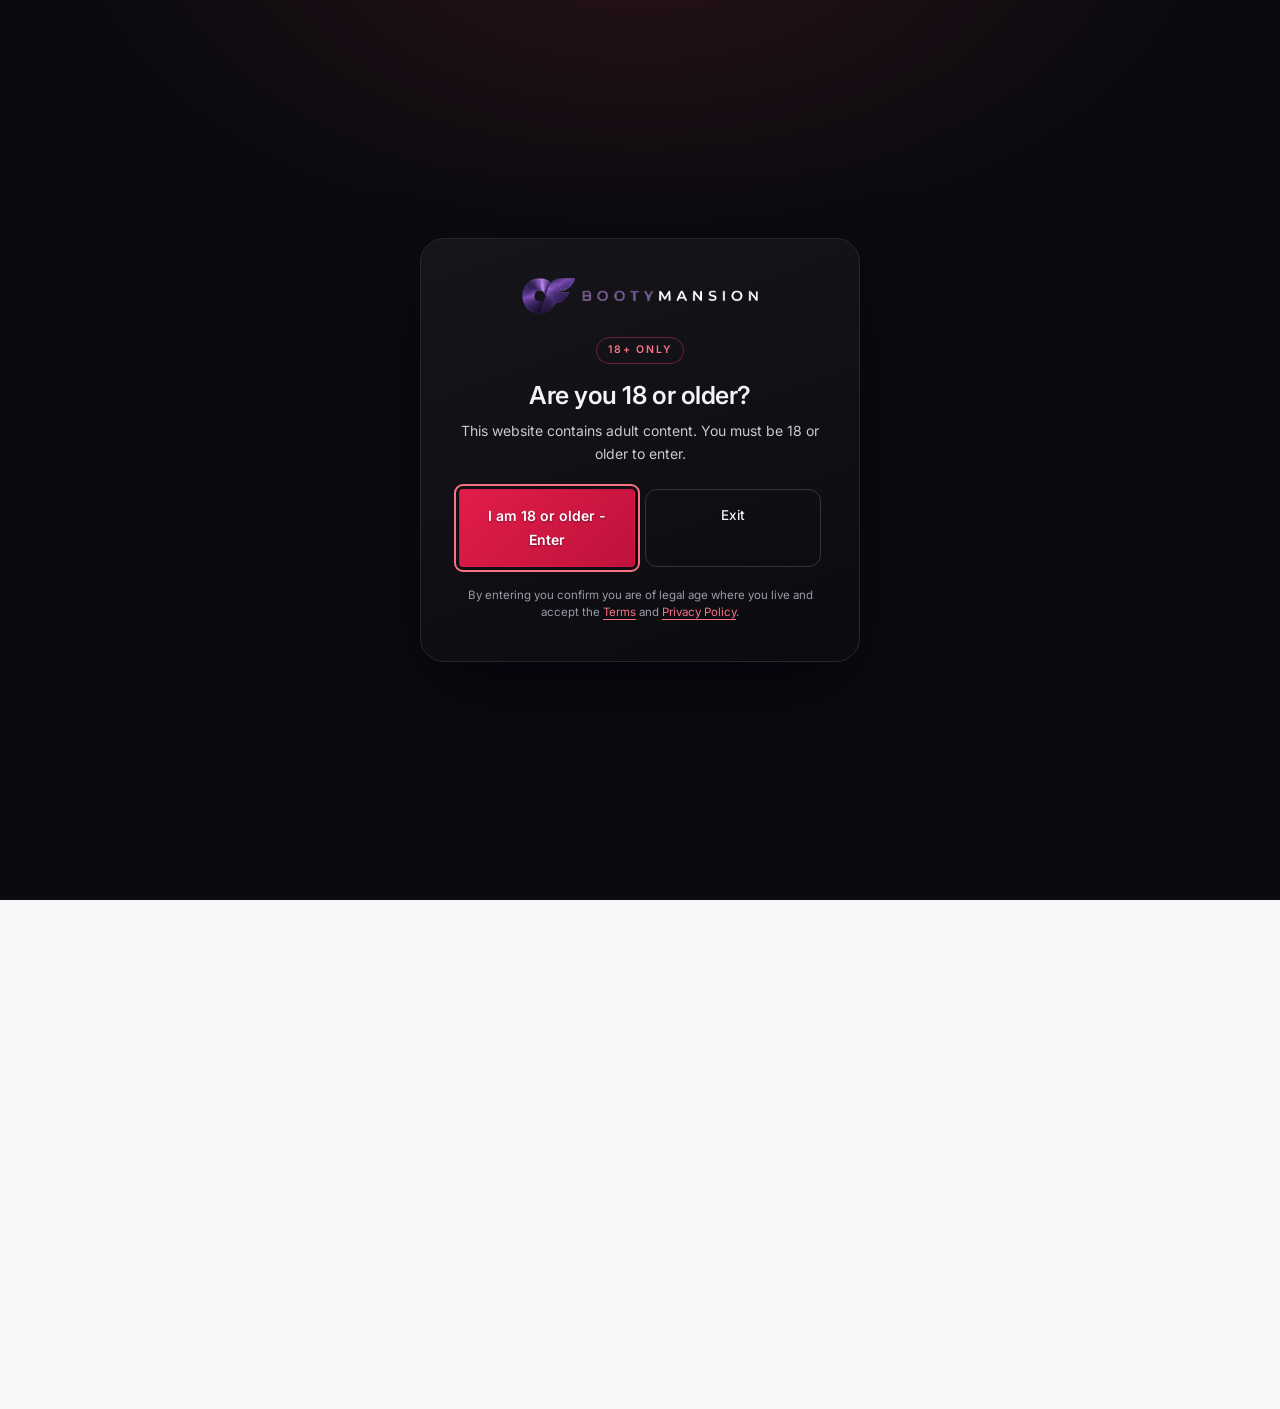
<file: compliance.html>
<!doctype html>
<html lang="en">
<head>
  <meta charset="utf-8">
  <meta name="viewport" content="width=device-width, initial-scale=1">
  <meta name="theme-color" content="#050507">
  <meta name="color-scheme" content="dark light">
  <meta name="robots" content="index,follow">
  <meta name="rating" content="adult">
  <meta name="RATING" content="RTA-5042-1996-1400-1577-RTA">

  <title>18 U.S.C. 2257 &amp; Compliance · BootyMansion</title>
  <meta name="description" content="Age-restriction, labelling and 18 U.S.C. §2257 compliance information for BootyMansion.">

  <link rel="icon" type="image/png" sizes="32x32" href="./assets/favicon-32.png">
  <link rel="icon" type="image/png" sizes="192x192" href="./assets/favicon-192.png">
  <link rel="apple-touch-icon" href="./assets/apple-touch-icon.png">

  <script>
    (function () {
      var theme = "dark";
      try {
        var saved = localStorage.getItem("theme");
        if (saved === "light" || saved === "dark") theme = saved;
        else if (window.matchMedia && window.matchMedia("(prefers-color-scheme: light)").matches) theme = "light";
      } catch (error) {
        if (window.matchMedia && window.matchMedia("(prefers-color-scheme: light)").matches) theme = "light";
      }
      document.documentElement.setAttribute("data-theme", theme);
    })();
  </script>

  <link rel="preconnect" href="https://fonts.googleapis.com">
  <link rel="preconnect" href="https://fonts.gstatic.com" crossorigin>
  <link href="https://fonts.googleapis.com/css2?family=Inter:wght@400;500;600;700&display=swap" rel="stylesheet">
  <link rel="stylesheet" href="./assets/preloader.css">
  <link rel="stylesheet" href="./assets/legal.css">
</head>
<body>
  <script src="./assets/age-gate.js"></script>
  <script src="./assets/preloader.js"></script>

  <a class="skip-link" href="#main">Skip to content</a>

  <header class="site-header">
    <div class="header-inner">
      <a class="brand" href="/" aria-label="BootyMansion home">
        <span class="brand-logo" role="img" aria-label="BootyMansion"></span>
      </a>
      <nav class="header-nav" aria-label="Site">
        <a href="/">Home</a>
        <a href="./terms.html">Terms</a>
        <a href="./privacy.html">Privacy</a>
        <a href="./compliance.html" aria-current="page">2257 / Compliance</a>
      </nav>
    </div>
  </header>

  <main id="main">
    <p class="eyebrow">Legal</p>
    <h1>18 U.S.C. § 2257 &amp; Compliance</h1>
    <p class="updated">Last updated: 31 October 2026</p>

    <div class="card">
      <p class="placeholder-note">Placeholder copy. If you publish content you produced yourself, add the real records custodian, business address and inspection hours here and keep the underlying records. If you only embed third-party content, confirm the exemption wording below with a lawyer.</p>

      <h2>Age restriction</h2>
      <p>This website is intended for adults only. Visitors must confirm they are 18 years or older before entering, and the confirmation is remembered for 30 days. The site is labelled with the Restricted To Adults (RTA) meta tag so parental-control software can filter it.</p>

      <h2>18 U.S.C. § 2257 statement</h2>
      <p>All performers depicted in content published directly by this site were over the age of 18 at the time the content was created. Records required by 18 U.S.C. § 2257 and 28 C.F.R. Part 75 are kept by:</p>
      <ul>
        <li><strong>Records custodian:</strong> [full name]</li>
        <li><strong>Business address:</strong> [street address, city, country]</li>
        <li><strong>Contact:</strong> [email address]</li>
        <li><strong>Inspection hours:</strong> [days and hours]</li>
      </ul>

      <h2>Third-party content</h2>
      <p>Some videos are embedded from third-party hosts. For that content, this site is not a “producer” as defined by 18 U.S.C. § 2257 and the records are held by the original producer or host. We link only to sources that state they are 18+ and that their performers are adults.</p>

      <h2>Content standards</h2>
      <ul>
        <li>No content involving minors, or anyone who appears to be a minor.</li>
        <li>No content that is non-consensual, coerced or obtained unlawfully.</li>
        <li>No content that depicts illegal acts.</li>
        <li>Requests for removal of content are actioned promptly.</li>
      </ul>

      <h2>Report a problem</h2>
      <p>To report unlawful, underage or non-consensual material, or to request removal of content, contact <strong>[your contact email]</strong> with the page URL. Reports involving minors are escalated immediately and the content is removed while we investigate.</p>
    </div>
  </main>

  <footer class="site-footer">
    <div class="footer-inner">
      <a class="brand footer-brand" href="/" aria-label="BootyMansion home"><span class="brand-logo" role="img" aria-label="BootyMansion"></span></a>
      <p>© <span id="year">2026</span> BootyMansion. 18+ only.</p>
      <nav class="footer-links" aria-label="Legal">
        <a href="/">Home</a>
        <a href="./terms.html">Terms</a>
        <a href="./privacy.html">Privacy</a>
        <a href="./compliance.html" aria-current="page">18 U.S.C. 2257 / Compliance</a>
      </nav>
    </div>
  </footer>

  <script>document.getElementById("year").textContent = new Date().getFullYear();</script>
</body>
</html>
</file>
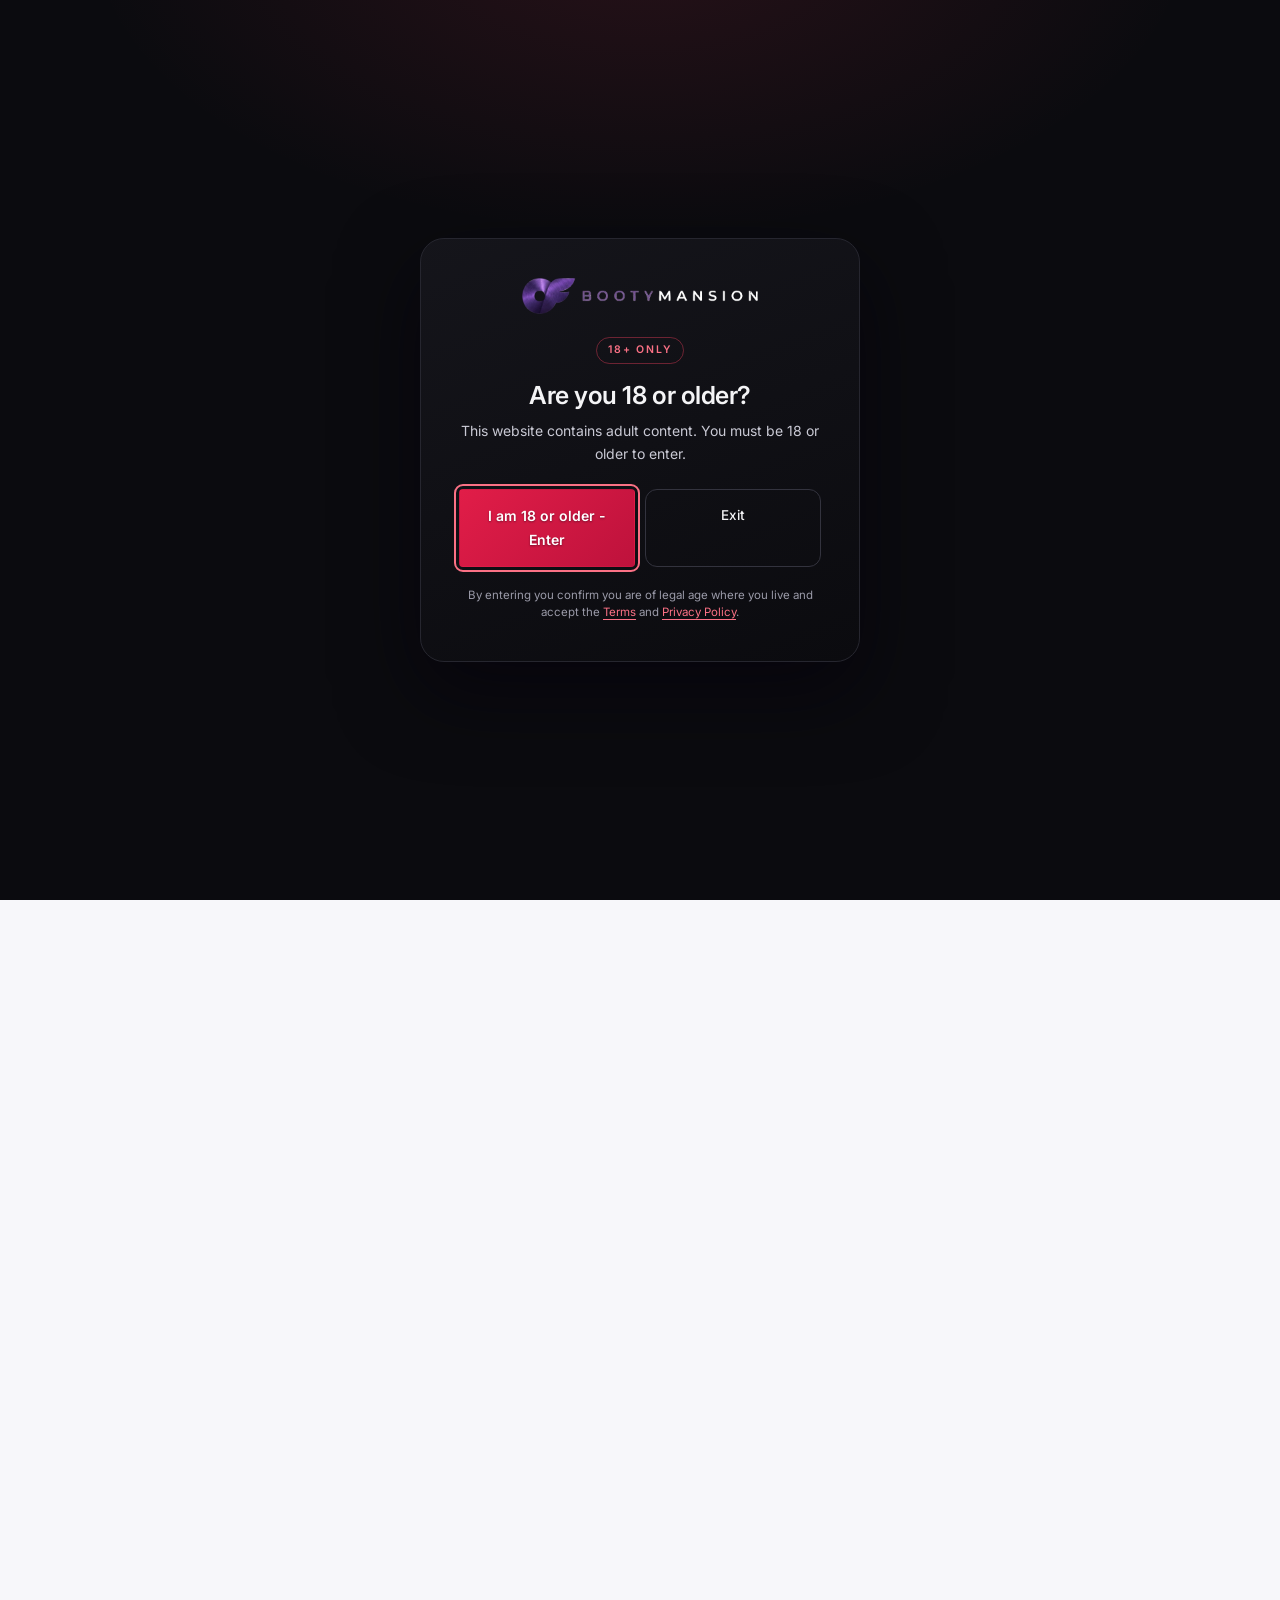
<file: privacy.html>
<!doctype html>
<html lang="en">
<head>
  <meta charset="utf-8">
  <meta name="viewport" content="width=device-width, initial-scale=1">
  <meta name="theme-color" content="#050507">
  <meta name="color-scheme" content="dark light">
  <meta name="robots" content="index,follow">
  <meta name="rating" content="adult">
  <meta name="RATING" content="RTA-5042-1996-1400-1577-RTA">

  <title>Privacy Policy · BootyMansion</title>
  <meta name="description" content="How BootyMansion handles data: age verification, preferences, cookies and advertising.">

  <link rel="icon" type="image/png" sizes="32x32" href="./assets/favicon-32.png">
  <link rel="icon" type="image/png" sizes="192x192" href="./assets/favicon-192.png">
  <link rel="apple-touch-icon" href="./assets/apple-touch-icon.png">

  <script>
    (function () {
      var theme = "dark";
      try {
        var saved = localStorage.getItem("theme");
        if (saved === "light" || saved === "dark") theme = saved;
        else if (window.matchMedia && window.matchMedia("(prefers-color-scheme: light)").matches) theme = "light";
      } catch (error) {
        if (window.matchMedia && window.matchMedia("(prefers-color-scheme: light)").matches) theme = "light";
      }
      document.documentElement.setAttribute("data-theme", theme);
    })();
  </script>

  <link rel="preconnect" href="https://fonts.googleapis.com">
  <link rel="preconnect" href="https://fonts.gstatic.com" crossorigin>
  <link href="https://fonts.googleapis.com/css2?family=Inter:wght@400;500;600;700&display=swap" rel="stylesheet">
  <link rel="stylesheet" href="./assets/preloader.css">
  <link rel="stylesheet" href="./assets/legal.css">
</head>
<body>
  <script src="./assets/age-gate.js"></script>
  <script src="./assets/preloader.js"></script>

  <a class="skip-link" href="#main">Skip to content</a>

  <header class="site-header">
    <div class="header-inner">
      <a class="brand" href="/" aria-label="BootyMansion home">
        <span class="brand-logo" role="img" aria-label="BootyMansion"></span>
      </a>
      <nav class="header-nav" aria-label="Site">
        <a href="/">Home</a>
        <a href="./terms.html">Terms</a>
        <a href="./privacy.html" aria-current="page">Privacy</a>
        <a href="./compliance.html">2257 / Compliance</a>
      </nav>
    </div>
  </header>

  <main id="main">
    <p class="eyebrow">Legal</p>
    <h1>Privacy Policy</h1>
    <p class="updated">Last updated: 31 October 2026</p>

    <div class="card">
      <p class="placeholder-note">Placeholder copy. List your real processors, advertising partners and contact details before launch, and have it reviewed locally.</p>

      <h2>1. What this site stores on your device</h2>
      <p>We do not run accounts, logins or payments, so we do not collect names, emails or payment details. The site stores two things locally in your browser:</p>
      <ul>
        <li><strong>Age confirmation</strong> — that you confirmed you are 18 or older. Kept for 30 days in <code>localStorage</code> (key <code>ageVerifiedUntil</code>), with a cookie (<code>age_ok</code>) as a fallback.</li>
        <li><strong>Theme preference</strong> — whether you chose dark or light mode (<code>localStorage</code> key <code>theme</code>).</li>
      </ul>

      <h2>2. Cookies</h2>
      <p>The only first-party cookie is the age-verification cookie described above. It is set with <code>SameSite=Lax</code> and expires after 30 days. You can clear it at any time from your browser settings; the age gate will then appear again on your next visit.</p>

      <h2>3. Advertising</h2>
      <p>Advertisements are clearly labelled and served by third-party advertising networks once you scroll near them. Those networks may set their own cookies or identifiers and are governed by their own privacy policies. We do not run pop-ups, pop-unders or automatic redirects.</p>

      <h2>4. Video hosting</h2>
      <p>Videos may be streamed from a third-party host. When a video loads, your browser contacts that host directly, which can see your IP address and user agent.</p>

      <h2>5. Analytics</h2>
      <p>No analytics or tracking scripts are installed. If analytics are added later, this section will be updated to name the provider and describe what it collects.</p>

      <h2>6. Your choices</h2>
      <ul>
        <li>Clear the age cookie or local storage to reset your choices.</li>
        <li>Block third-party cookies or use a content blocker to limit advertising identifiers.</li>
        <li>Use a private window if you do not want the theme preference remembered.</li>
      </ul>

      <h2>7. Children</h2>
      <p>This site is strictly for adults. We do not knowingly collect information from anyone under 18. If you believe a minor has accessed the site, contact us so we can respond.</p>

      <h2>8. Contact</h2>
      <p>Privacy questions or removal requests: <strong>[your contact email]</strong>.</p>
    </div>
  </main>

  <footer class="site-footer">
    <div class="footer-inner">
      <a class="brand footer-brand" href="/" aria-label="BootyMansion home"><span class="brand-logo" role="img" aria-label="BootyMansion"></span></a>
      <p>© <span id="year">2026</span> BootyMansion. 18+ only.</p>
      <nav class="footer-links" aria-label="Legal">
        <a href="/">Home</a>
        <a href="./terms.html">Terms</a>
        <a href="./privacy.html" aria-current="page">Privacy</a>
        <a href="./compliance.html">18 U.S.C. 2257 / Compliance</a>
      </nav>
    </div>
  </footer>

  <script>document.getElementById("year").textContent = new Date().getFullYear();</script>
</body>
</html>
</file>
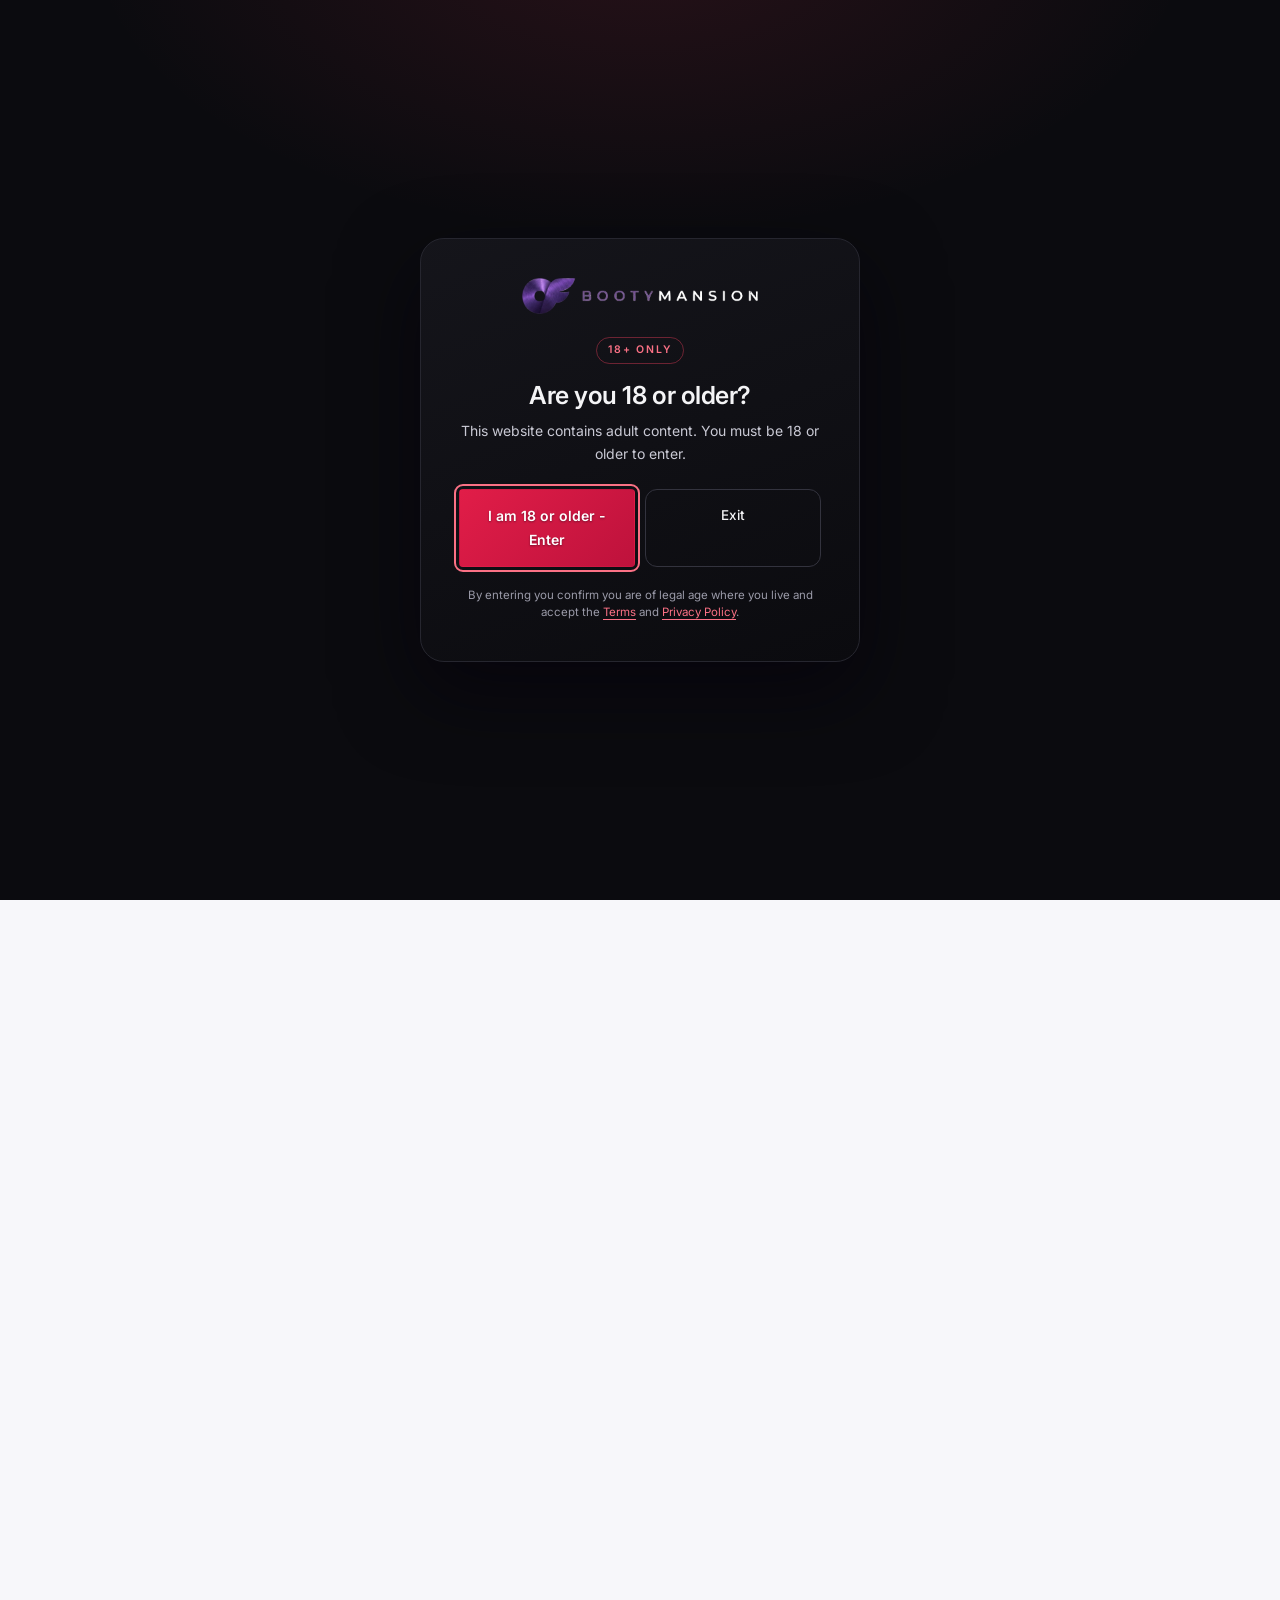
<file: terms.html>
<!doctype html>
<html lang="en">
<head>
  <meta charset="utf-8">
  <meta name="viewport" content="width=device-width, initial-scale=1">
  <meta name="theme-color" content="#050507">
  <meta name="color-scheme" content="dark light">
  <meta name="robots" content="index,follow">
  <meta name="rating" content="adult">
  <meta name="RATING" content="RTA-5042-1996-1400-1577-RTA">

  <title>Terms of Service · BootyMansion</title>
  <meta name="description" content="Terms of Service for BootyMansion, an 18+ video site.">

  <link rel="icon" type="image/png" sizes="32x32" href="./assets/favicon-32.png">
  <link rel="icon" type="image/png" sizes="192x192" href="./assets/favicon-192.png">
  <link rel="apple-touch-icon" href="./assets/apple-touch-icon.png">

  <script>
    (function () {
      var theme = "dark";
      try {
        var saved = localStorage.getItem("theme");
        if (saved === "light" || saved === "dark") theme = saved;
        else if (window.matchMedia && window.matchMedia("(prefers-color-scheme: light)").matches) theme = "light";
      } catch (error) {
        if (window.matchMedia && window.matchMedia("(prefers-color-scheme: light)").matches) theme = "light";
      }
      document.documentElement.setAttribute("data-theme", theme);
    })();
  </script>

  <link rel="preconnect" href="https://fonts.googleapis.com">
  <link rel="preconnect" href="https://fonts.gstatic.com" crossorigin>
  <link href="https://fonts.googleapis.com/css2?family=Inter:wght@400;500;600;700&display=swap" rel="stylesheet">
  <link rel="stylesheet" href="./assets/preloader.css">
  <link rel="stylesheet" href="./assets/legal.css">
</head>
<body>
  <script src="./assets/age-gate.js"></script>
  <script src="./assets/preloader.js"></script>

  <a class="skip-link" href="#main">Skip to content</a>

  <header class="site-header">
    <div class="header-inner">
      <a class="brand" href="/" aria-label="BootyMansion home">
        <span class="brand-logo" role="img" aria-label="BootyMansion"></span>
      </a>
      <nav class="header-nav" aria-label="Site">
        <a href="/">Home</a>
        <a href="./terms.html" aria-current="page">Terms</a>
        <a href="./privacy.html">Privacy</a>
        <a href="./compliance.html">2257 / Compliance</a>
      </nav>
    </div>
  </header>

  <main id="main">
    <p class="eyebrow">Legal</p>
    <h1>Terms of Service</h1>
    <p class="updated">Last updated: 31 October 2026</p>

    <div class="card">
      <p class="placeholder-note">Placeholder copy. Replace the bracketed details and have a qualified lawyer review these terms before you rely on them.</p>

      <h2>1. Acceptance</h2>
      <p>By entering this website you confirm that you are at least 18 years old (or the age of majority where you live) and that you agree to these terms. If you do not agree, leave the site.</p>

      <h2>2. Adult content</h2>
      <p>This site publishes adult-oriented video content. It is intended only for adults who wish to view such material and who may lawfully do so in their jurisdiction. You are responsible for knowing and following your local laws.</p>

      <h2>3. Use of the site</h2>
      <ul>
        <li>View the content for personal, non-commercial use only.</li>
        <li>Do not copy, download, re-upload, mirror, scrape or redistribute the videos or images without written permission.</li>
        <li>Do not attempt to break, overload, bypass or reverse-engineer the site, including its age gate.</li>
        <li>Do not use the site to harass anyone or to post or share unlawful material.</li>
      </ul>

      <h2>4. No accounts, no payments</h2>
      <p>The site does not sell subscriptions, memberships, tokens or any other paid access, and it does not process payments. Any offer that claims otherwise and is not clearly labelled as a third-party advertisement is not from us.</p>

      <h2>5. Intellectual property</h2>
      <p>All videos, branding and page design remain the property of their respective owners. Third-party video players and advertisers are governed by their own terms.</p>

      <h2>6. Third-party links, players and advertising</h2>
      <p>Videos may be streamed from third-party hosts, and clearly labelled advertisements may link to sites we do not control. We are not responsible for third-party content, availability or practices.</p>

      <h2>7. Disclaimer and limitation of liability</h2>
      <p>The site is provided “as is”, without warranties of any kind. To the extent permitted by law, we are not liable for any loss arising from your use of the site or from content hosted elsewhere.</p>

      <h2>8. Changes</h2>
      <p>We may update these terms at any time. The date at the top of this page shows the latest revision; continued use after a change means you accept it.</p>

      <h2>9. Contact</h2>
      <p>Questions about these terms: <strong>[your contact email]</strong>.</p>
    </div>
  </main>

  <footer class="site-footer">
    <div class="footer-inner">
      <a class="brand footer-brand" href="/" aria-label="BootyMansion home"><span class="brand-logo" role="img" aria-label="BootyMansion"></span></a>
      <p>© <span id="year">2026</span> BootyMansion. 18+ only.</p>
      <nav class="footer-links" aria-label="Legal">
        <a href="/">Home</a>
        <a href="./terms.html" aria-current="page">Terms</a>
        <a href="./privacy.html">Privacy</a>
        <a href="./compliance.html">18 U.S.C. 2257 / Compliance</a>
      </nav>
    </div>
  </footer>

  <script>document.getElementById("year").textContent = new Date().getFullYear();</script>
</body>
</html>
</file>
<file: assets/preloader.css>
/* Shared site-wide logo / heartbeat / rotating-ring preloader. */
.preloader {
  position: fixed;
  z-index: 1000;
  inset: 0;
  display: grid;
  place-items: center;
  background: var(--bg, #0B0B0F);
  opacity: 1;
  visibility: visible;
  pointer-events: auto;
  transition: opacity 420ms ease, visibility 420ms ease;
}

.preloader.is-done {
  opacity: 0;
  visibility: hidden;
  pointer-events: none;
}

.preloader__stage {
  position: relative;
  display: grid;
  place-items: center;
  width: clamp(200px, 56vw, 268px);
  aspect-ratio: 1;
}

.preloader__stage::before {
  position: absolute;
  inset: 16%;
  border-radius: 50%;
  background: radial-gradient(circle, rgba(107, 75, 181, 0.3), transparent 70%);
  filter: blur(18px);
  content: "";
  animation: preloader-heartbeat 1.15s ease-in-out infinite;
}

.preloader__ring {
  position: absolute;
  inset: 0;
  border: 2px solid var(--ring-track, rgba(244, 63, 94, 0.16));
  border-radius: 50%;
  box-shadow: 0 0 44px var(--glow, rgba(244, 63, 94, 0.35));
}

.preloader__ring::after {
  position: absolute;
  inset: -2px;
  border-radius: 50%;
  background: conic-gradient(from 0deg, transparent 0 8%, rgba(251, 113, 133, 0.1) 26%, var(--accent-hi, #FB7185) 94%, transparent 100%);
  content: "";
  mask: radial-gradient(farthest-side, transparent calc(100% - 2px), #000 0);
  -webkit-mask: radial-gradient(farthest-side, transparent calc(100% - 2px), #000 0);
  animation: preloader-spin 1.05s linear infinite;
}

.preloader__logo {
  position: relative;
  display: block;
  width: 86%;
  aspect-ratio: 707 / 108;
  background: url("/assets/logo-lockup@3x.png") center / contain no-repeat;
  animation: preloader-heartbeat 1.15s ease-in-out infinite;
}

[data-theme="light"] .preloader__logo {
  background-image: url("/assets/logo-lockup-light@3x.png");
}

@keyframes preloader-spin { to { transform: rotate(360deg); } }
@keyframes preloader-heartbeat {
  0%, 100% { transform: scale(1); }
  14% { transform: scale(1.035); }
  28% { transform: scale(1); }
  42% { transform: scale(1.025); }
  70% { transform: scale(1); }
}

@media (prefers-reduced-motion: reduce) {
  .preloader__ring::after,
  .preloader__logo,
  .preloader__stage::before { animation: none; }
  .preloader { transition-duration: 180ms; }
}
</file>
<file: assets/legal.css>
/* ============================================================================
   LEGAL PAGES (Terms / Privacy / 2257 & Compliance)
   Shared by terms.html, privacy.html and compliance.html. Uses the same
   tokens as the main site so the pages feel native to it.
   ========================================================================== */

:root {
  color-scheme: dark;
  --bg: #050507;
  --panel: #0A0A0D;
  --line: #1E1E25;
  --line-strong: #2C2C36;
  --text: #F4F4F6;
  --muted: #8E8E9A;
  --quiet: #8E8E9A;
  --rose: #F43F5E;
  --rose-soft: rgba(244, 63, 94, 0.14);
  --ambient: none;
  --logo: url("./logo-lockup@3x.png");
  --font: "Inter", ui-sans-serif, system-ui, -apple-system, BlinkMacSystemFont, "Segoe UI", sans-serif;
}

[data-theme="light"] {
  color-scheme: light;
  --bg: #F7F7FA;
  --panel: #FFFFFF;
  --line: #E4E4EC;
  --line-strong: #D5D5E0;
  --text: #14141A;
  --muted: #62626F;
  --quiet: #686878;
  --rose: #E11D48;
  --rose-soft: rgba(244, 63, 94, 0.08);
  --ambient: none;
  --logo: url("./logo-lockup-light@3x.png");
}

*,
*::before,
*::after { box-sizing: border-box; }

html { scroll-behavior: smooth; }

body {
  margin: 0;
  background: var(--ambient), var(--bg);
  color: var(--text);
  font-family: var(--font);
  font-size: 15px;
  line-height: 1.7;
  -webkit-font-smoothing: antialiased;
}

/* Age gate lock — assets/age-gate.js toggles these classes. */
html.age-locked,
html.age-locked body { overflow: hidden; }

html.age-locked body > :not(.age-gate) { visibility: hidden !important; }

a { color: var(--rose); text-underline-offset: 3px; }

a:focus-visible,
button:focus-visible {
  outline: 2px solid var(--rose);
  outline-offset: 3px;
  border-radius: 4px;
}

.skip-link {
  position: absolute;
  top: -3rem;
  left: 1rem;
  padding: 0.5rem 0.9rem;
  border-radius: 8px;
  background: var(--panel);
  color: var(--text);
  font-size: 13px;
  z-index: 40;
}

.skip-link:focus { top: 1rem; }

.site-header {
  border-bottom: 1px solid var(--line);
}

.header-inner {
  display: flex;
  flex-wrap: wrap;
  align-items: center;
  justify-content: space-between;
  gap: 1rem;
  width: min(860px, 100%);
  margin: 0 auto;
  padding: 1rem clamp(1rem, 4vw, 2rem);
}

.brand {
  display: inline-flex;
  align-items: center;
}

.brand-logo {
  display: block;
  width: clamp(150px, 40vw, 190px);
  aspect-ratio: 707 / 108;
  background: var(--logo) center / contain no-repeat;
}

.header-nav {
  display: flex;
  flex-wrap: wrap;
  gap: 0.4rem 1.25rem;
  font-size: 12.5px;
}

.header-nav a { color: var(--muted); text-decoration: none; }
.header-nav a:hover { color: var(--text); }

main {
  width: min(860px, 100%);
  margin: 0 auto;
  padding: clamp(1.5rem, 4vw, 2.5rem) clamp(1rem, 4vw, 2rem) 3rem;
}

.eyebrow {
  margin: 0 0 0.6rem;
  color: var(--rose);
  font-size: 10.5px;
  font-weight: 600;
  letter-spacing: 0.18em;
  text-transform: uppercase;
}

h1 {
  margin: 0 0 0.5rem;
  font-size: clamp(1.6rem, 4.6vw, 2.15rem);
  font-weight: 600;
  letter-spacing: -0.03em;
  line-height: 1.2;
}

.updated {
  margin: 0 0 1.75rem;
  color: var(--quiet);
  font-size: 12.5px;
}

.card {
  padding: clamp(1.3rem, 4vw, 2.25rem);
  border: 1px solid var(--line);
  border-radius: 20px;
  background: var(--panel);
}

.card h2 {
  margin: 2rem 0 0.5rem;
  font-size: 1rem;
  font-weight: 600;
  letter-spacing: -0.01em;
}

.card h2:first-of-type { margin-top: 0; }

.card p { margin: 0 0 1rem; color: var(--muted); }
.card ul { margin: 0 0 1rem; padding-left: 1.2rem; color: var(--muted); }
.card li { margin-bottom: 0.4rem; }
.card strong { color: var(--text); font-weight: 500; }

.placeholder-note {
  margin: 0 0 1.5rem;
  padding: 0.85rem 1rem;
  border: 1px solid var(--line-strong);
  border-radius: 12px;
  background: var(--rose-soft);
  color: var(--muted);
  font-size: 12.5px;
}

.site-footer {
  border-top: 1px solid var(--line);
}

.footer-inner {
  display: flex;
  flex-wrap: wrap;
  align-items: center;
  justify-content: space-between;
  gap: 0.75rem 1.5rem;
  width: min(860px, 100%);
  margin: 0 auto;
  padding: 1.5rem clamp(1rem, 4vw, 2rem) 2.5rem;
  color: var(--quiet);
  font-size: 11.5px;
}

.footer-inner p { margin: 0; }
.footer-brand .brand-logo { width: clamp(130px, 32vw, 170px); }

.footer-links {
  display: flex;
  flex-wrap: wrap;
  gap: 0.4rem 1.25rem;
}

.footer-links a {
  color: var(--quiet);
  text-decoration: underline;
  text-underline-offset: 3px;
}

.footer-links a:hover { color: var(--rose); }

.footer-links a[aria-current="page"] { color: var(--text); text-decoration: none; }
</file>
